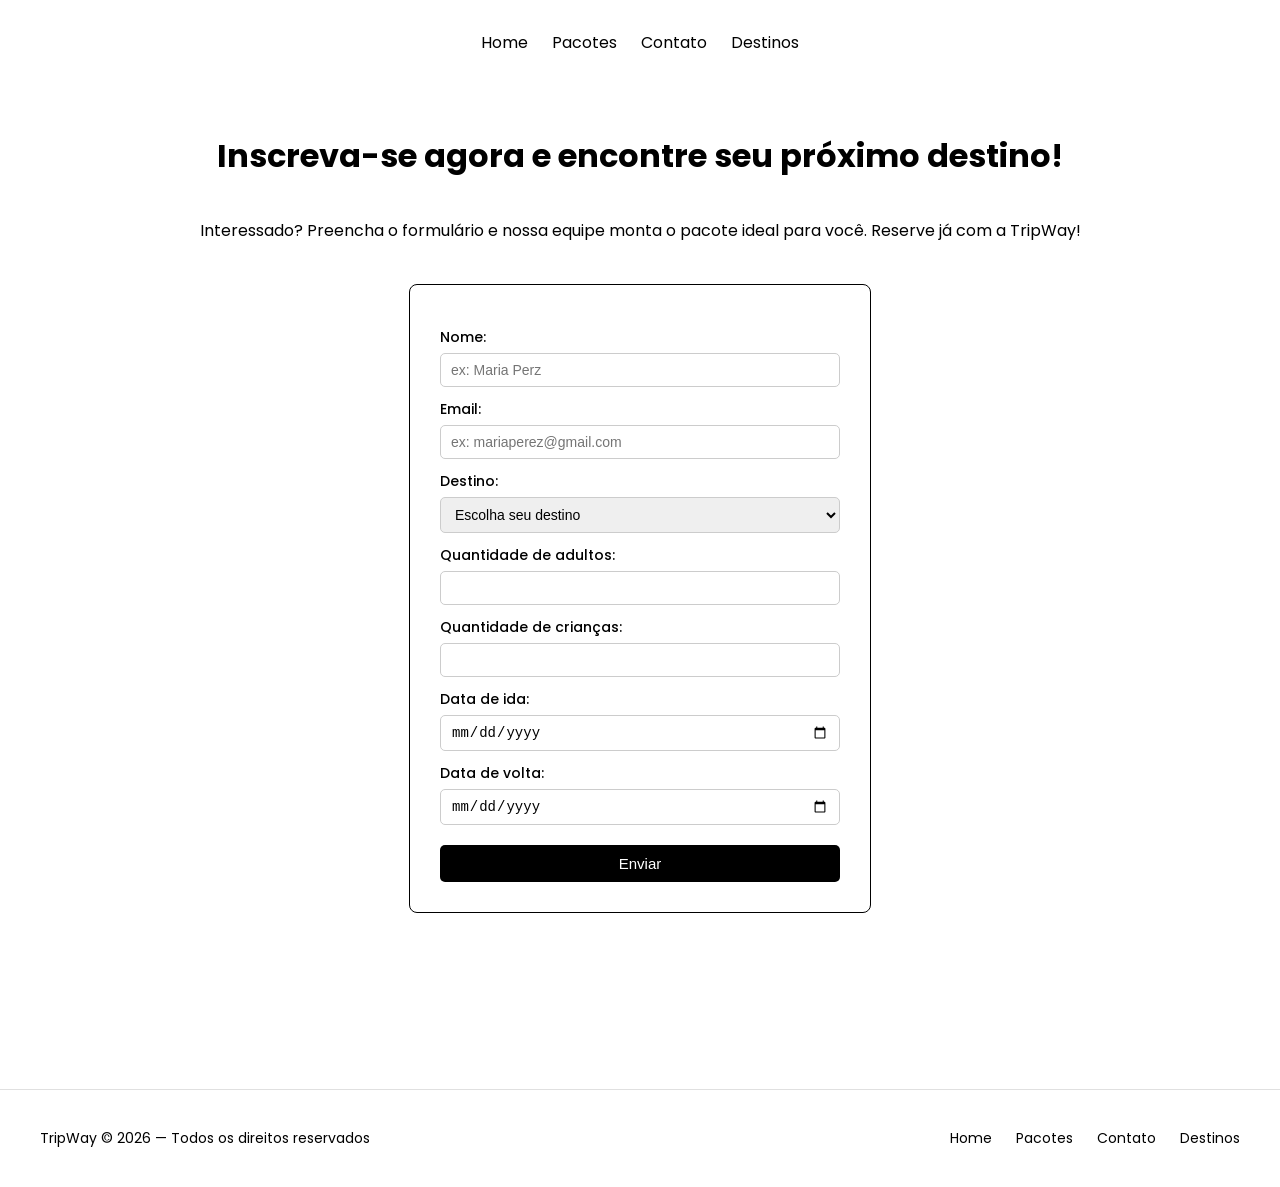
<file: pages/contato.html>
<!DOCTYPE html>
<html lang="pt-BR">
<head>
    <meta charset="UTF-8" />
    <meta name="viewport" content="width=device-width, initial-scale=1.0" />
    <link rel="preconnect" href="https://fonts.googleapis.com" />
    <link rel="preconnect" href="https://fonts.gstatic.com" crossorigin />
    <link href="https://fonts.googleapis.com/css2?family=Poppins:ital,wght@0,100;0,200;0,300;0,400;0,500;0,600;0,700;0,800;0,900;1,
    100;1,200;1,300;1,400;1,500;1,600;1,700;1,800;1,900&display=swap" rel="stylesheet" />
    <link rel="stylesheet" href="../style/style.css">
    <title>Contato | TripWay</title>
</head>

<body>

    <nav>
        <ul>
            <li><a href="../index.html">Home</a></li>
            <li><a href="pacotes.html">Pacotes</a></li>
            <li><a href="contato.html">Contato</a></li>
            <li><a href="destinos.html">Destinos</a></li>
        </ul>
    </nav>

    <header>
        <h1>Inscreva-se agora e encontre seu próximo destino!</h1>
        <p>Interessado? Preencha o formulário e nossa equipe monta o pacote ideal para você. Reserve já com a TripWay!</p>
    </header>

    <main>
        <section class="contato-container">
            <form>
                <label for="nome">Nome:</label>
                <input type="text" id="nome" name="nome" required placeholder="ex: Maria Perz">

                <label for="email">Email:</label>
                <input type="email" id="email" name="email" required placeholder="ex: mariaperez@gmail.com">

                <label for="destino">Destino:</label>
                <select id="destino" name="destino" required>
                    <option value="">Escolha seu destino</option>
                    <option value="las-vegas">Las Vegas</option>
                    <option value="miami">Miami</option>
                    <option value="suecia">Suécia</option>
                </select>
                
                <label for="Adultos">Quantidade de adultos:</label>
                <input type="number" id="Adultos" name="Adultos" required>

                <label for="Crianças">Quantidade de crianças:</label>
                <input type="Crianças" id="Crianças" name="Crianças">


                <label for="data-ida">Data de ida:</label>
                <input type="date" id="data-ida" name="data-ida" required>

                <label for="data-volta">Data de volta:</label>
                <input type="date" id="data-volta" name="data-volta" required>

                <button type="submit">Enviar</button>
            </form>
    </section>

    </main>
    
    <footer>

        <p>TripWay &copy; 2026 — Todos os direitos reservados</p>
        <ul>
            <li><a href="../index.html">Home</a></li>
            <li><a href="pacotes.html">Pacotes</a></li>
            <li><a href="contato.html">Contato</a></li>
            <li><a href="destinos.html">Destinos</a></li>
        </ul>

    </footer>

</body>    
</html>
</file>
<file: style/style.css>
body {
  font-family: 'Poppins', sans-serif;
  margin: 0;
}

nav ul {
  margin-top: 30px;
  display: flex;
  list-style: none;
  justify-content: center;
  gap: 24px;
  padding: 0;
}

nav li {
  list-style: none;
}

nav li a {
  color: black;
  text-decoration: none;
}

.banner-principal {
    margin: -30px 10px 10px;
    border-radius: 40px;
    width: 100%;
    height: auto;
    max-height: 500px;
    object-fit: cover;
    object-position: center;
    display: block;
}

header {
    display: flex;
    flex-direction: column;
    align-items: center;
    text-align: center;
    padding: 40px;
}

header h2 {
    margin-top: -20px;
}

header p {
    max-width: 900px;
}

.card-container {
    display: flex;
    flex-direction: row;
    gap: 24px;
    justify-content: center;
    padding: 40px 20px;
}

.card {
    display: block;
    text-decoration: none;
    color: black;
    border-radius: 16px;
    overflow: hidden;
    width: 300px;
    border: 1px solid #e0e0e0;
}

.card img {
    width: 100%;
    height: 180px;
    object-fit: cover;
}

.card h3 {
    font-size: 20px;
    margin: 16px 16px 8px;
}

.card p {
    font-size: 14px;
    margin: 0 16px 16px;
    line-height: 1.6;
}

.pacotes-container {
  display: flex;
  flex-direction: row;
  gap: 24px;
  justify-content: center;
  padding: 40px 20px;
}

.pacote {
  border-radius: 16px;
  overflow: hidden;
  width: 300px;
  border: 1px solid #e0e0e0;
}

.pacote img {
  width: 100%;
  height: 180px;
  object-fit: cover;
}

.pacote h2 {
  font-size: 20px;
  margin: 16px 16px 8px;
}

.pacote p {
  font-size: 14px;
  margin: 0 16px 16px;
  line-height: 1.6;
}

.contato-container {
    margin-top: -150px;
    display: flex;
    justify-content: center;
    align-items: center;
    min-height: 100vh;
}

.contato-container form {
    width: 100%;
    max-width: 400px;
    background: #ffffff;
    padding: 30px;
    border-radius: 8px;
    border: 1px solid #000;
    box-shadow: none; 
    display: flex;
    flex-direction: column;
}

.contato-container label {
    margin-top: 12px;
    margin-bottom: 5px;
    font-size: 14px;
    font-weight: 500;
}

.contato-container input,
.contato-container select {
    padding: 8px 10px;
    border: 1px solid #ccc;
    border-radius: 5px;
    font-size: 14px;
}

.contato-container button {
    margin-top: 20px;
    padding: 10px;
    background-color: #000;
    color: #fff;
    border: none;
    border-radius: 5px;
    font-size: 15px;
    cursor: pointer;
    transition: 0.3s;
}


footer {
  display: flex;
  justify-content: space-between;
  align-items: center;
  padding: 24px 40px;
  border-top: 1px solid #e0e0e0;
  margin-top: 40px;
  font-size: 14px;
}

footer ul {
  display: flex;
  list-style: none;
  gap: 24px;
  padding: 0;
  margin: 0;
}

footer ul a {
  text-decoration: none;
  color: black;
}
</file>
